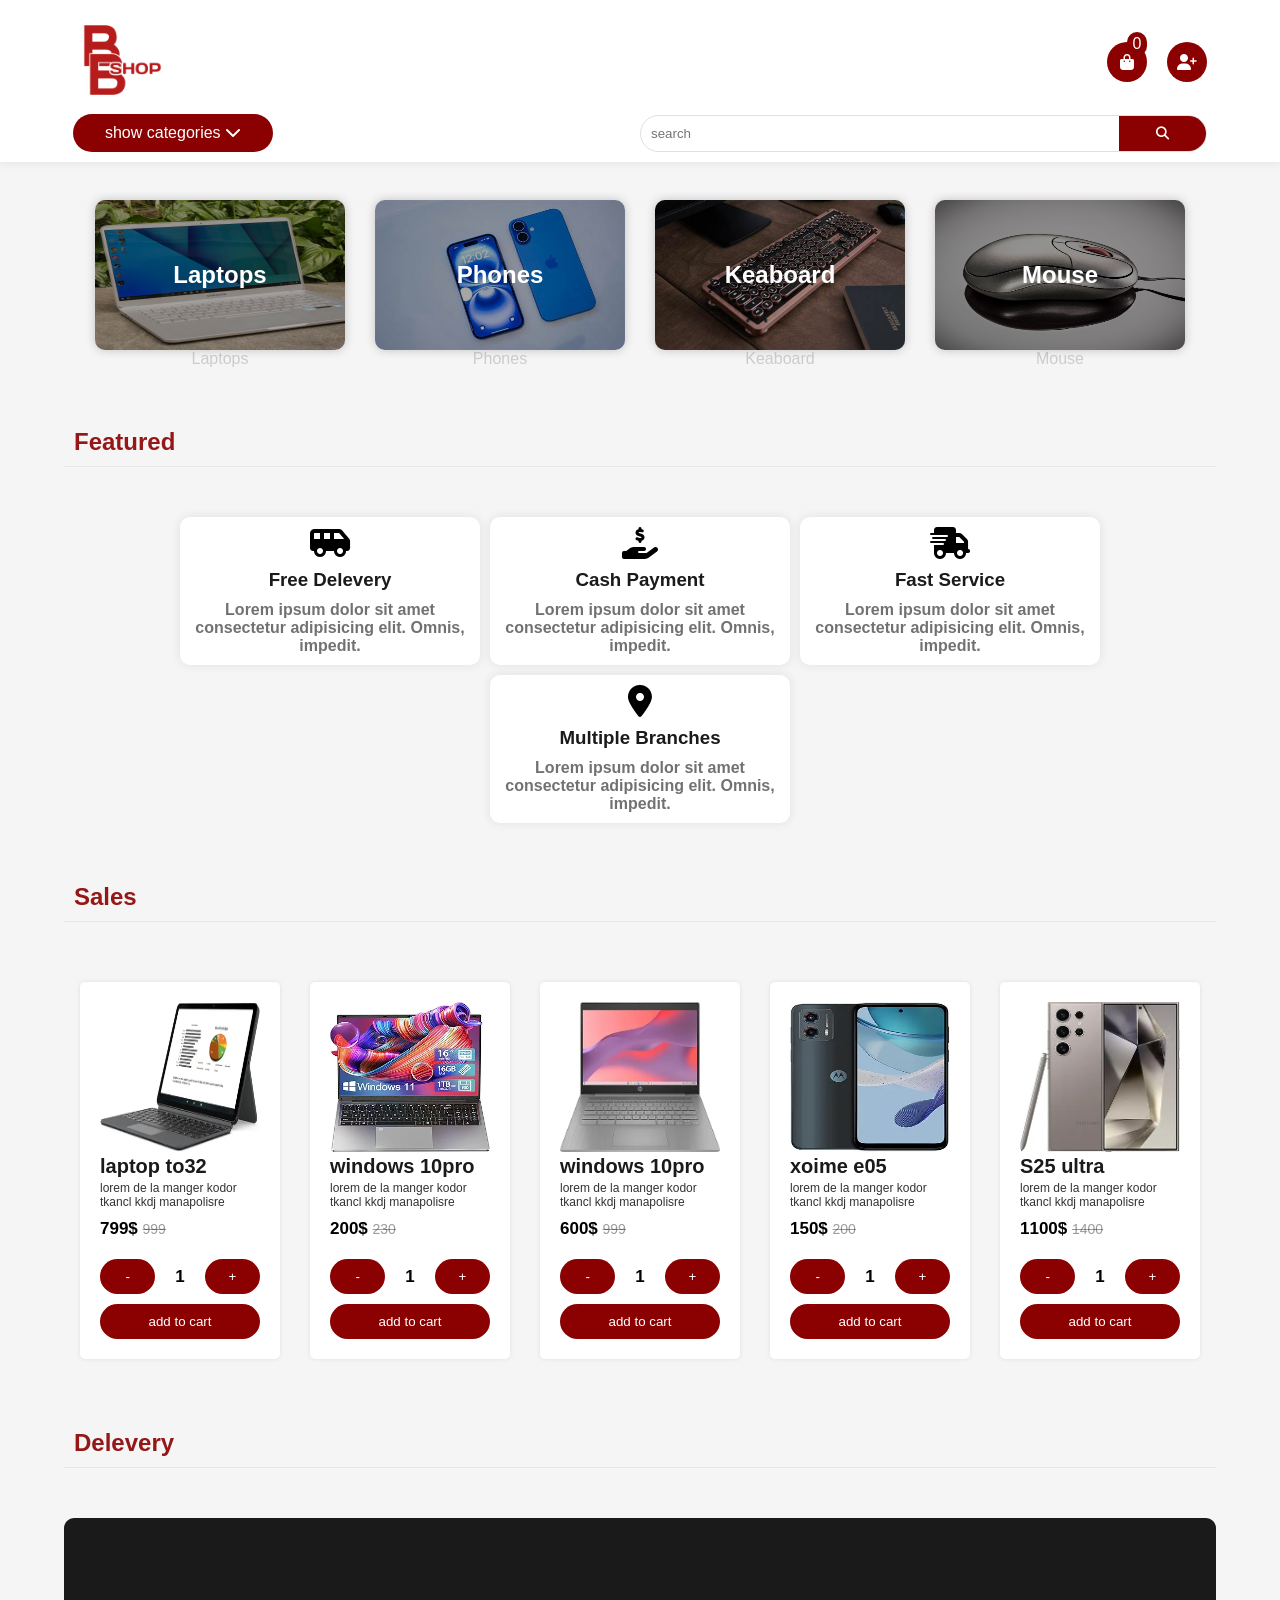
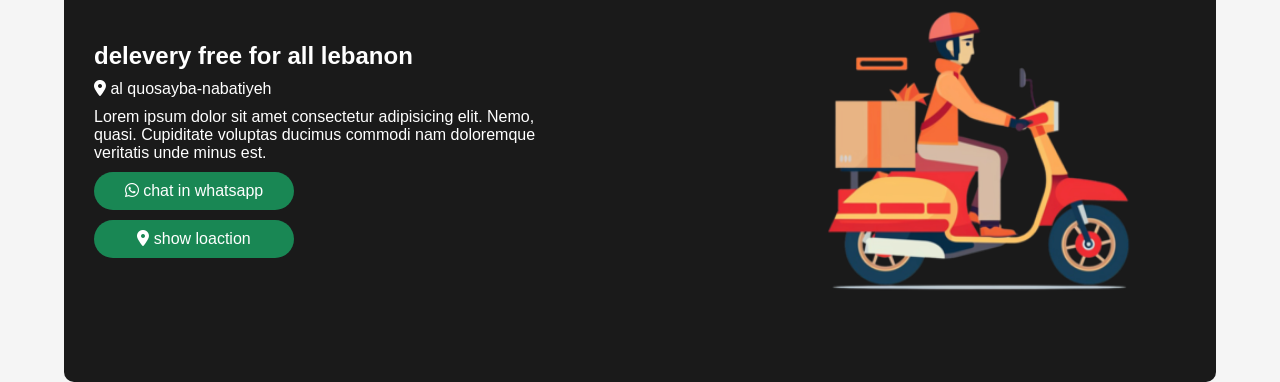
<file: index.html>
<!DOCTYPE html>
<html lang="en">
  <head>
    <meta charset="UTF-8" />
    <meta name="viewport" content="width=device-width, initial-scale=1.0" />
    <title>BB SHOP</title>

    <!-- Font Awesome -->
    <link
      rel="stylesheet"
      href="https://cdnjs.cloudflare.com/ajax/libs/font-awesome/6.5.0/css/all.min.css"
      integrity="sha512-..."
      crossorigin="anonymous"
      referrerpolicy="no-referrer"
    />
    <link rel="stylesheet" href="https://cdn.jsdelivr.net/npm/swiper@11/swiper-bundle.min.css" />

    <!-- CSS Styles -->
    <link rel="stylesheet" href="css/style.css" />
    <link rel="icon" href="img/logo.png">
  </head>
  <body>
    <header>
      <div class="container">
        <div class="top">
          <div class="logo">
            <a href="index.html">

                <img src="img/logo.png" alt="" />
            </a>
          </div>
          <div class="icons">
            <div class="shop_icons icon" onclick="openItemCard()">
              <i class="fa-solid fa-bag-shopping"></i>
              <span class="shop_count"> 0 </span>
            </div>
            <div class="login_icon icon">
                <i class="fa-solid fa-user-plus"></i>
            </div>
           
          </div>
        </div>
        <div class="bottom">
            <div class="category">
             <div class="category_btn" onclick="showCategoryBtn()">
  show categories <i class="fa-solid fa-chevron-down"></i>
</div>

                <div class="category_nav">
                    <a href="all_items.html">all categories</a>
                    <a href="laptop.html"><i class="fa-solid fa-laptop"></i> laptop</a>
                    <a href=""><i class="fa-solid fa-bolt-lightning"></i> charges</a>
                    <a href="phone.html"><i class="fa-solid fa-mobile"></i> mobiles</a>
                    <a href=""><i class="fa-solid fa-keyboard"></i> keaboard</a>
                    <a href=""><i class="fa-solid fa-computer-mouse"></i> mouse</a>
                  
                </div>
            </div>
    <div class="search">
        <form action="">
            <input type="search" id="search_input" placeholder="search">
            <button type="submit"><i class="fa-solid fa-magnifying-glass"></i></button>
        </form>
    </div>
      </div>
    </header>
    <section class="item_card">
        <div class="close_item_card" onclick="closeItemCard()"><i class="fa-solid fa-circle-xmark"></i></div>
        <div class="top">
            <h1>Item in card</h1>
          <span>Item count:  <span class="item_count">0</span></span>
        </div>
        <div class="center">
         
          

        </div>
        <div class="bottom">
            <button>check out</button>
            <span>total: <span class="total">100$</span> </span>
        </div>
    </section>
   <section class="hero_category">
    <div class="container">

        <div class="card">
            <a href="">
                <div class="img">
        <div class="abso_card">
            <h2>laptops</h2>
        </div>

        <img src="img/ca_1.webp" alt="">
    </div>
                <p>laptops</p>
            </a>
            </div>
   
        <div class="card">
            <a href="">
                <div class="img">
        <div class="abso_card">
            <h2>Phones</h2>
        </div>

        <img src="img/ca_3.jpg" alt="">
    </div>
                <p>Phones</p>
            </a>
            </div>
        <div class="card">
            <a href="">
                <div class="img">
        <div class="abso_card">
            <h2>keaboard</h2>
        </div>

        <img src="img/ca_4jpg.jpg" alt="">
    </div>
                <p>keaboard</p>
            </a>
            </div>
   
        <div class="card">
            <a href="">
                <div class="img">
        <div class="abso_card">
            <h2>mouse</h2>
        </div>

        <img src="img/ca_5.webp" alt="">
    </div>
                <p>mouse</p>
            </a>
            </div>
   
    </div>
    </section>
<section class="featured">
    <div class="container">
        <div class="sec_title">
            <h1>featured</h1>
        </div>
        <div class="featured_cards">
            <div class="card">
                <i class="fa-solid fa-van-shuttle"></i>
                <div class="content">
                    <h3>free delevery</h3>
                    <p>Lorem ipsum dolor sit amet consectetur adipisicing elit. Omnis, impedit.</p>
                </div>
            </div>
            
            <div class="card">
                <i class="fa-solid fa-hand-holding-dollar"></i>
                <div class="content">
                    <h3>cash payment</h3>
                    <p>Lorem ipsum dolor sit amet consectetur adipisicing elit. Omnis, impedit.</p>
                </div>
            </div>
            
            <div class="card">
                <i class="fa-solid fa-truck-fast"></i>                <div class="content">
                    <h3>fast service</h3>
                    <p>Lorem ipsum dolor sit amet consectetur adipisicing elit. Omnis, impedit.</p>
                </div>
            </div>
            
            <div class="card">
                <i class="fa-solid fa-location-dot"></i>            <div class="content">
                    <h3>Multiple branches</h3>
                    <p>Lorem ipsum dolor sit amet consectetur adipisicing elit. Omnis, impedit.</p>
                </div>
            </div>
  

        </div>
        
    </div>
</section>
<section class="sale">
    <div class="container">

        <div class="sec_title">
            <h1>sales</h1>
        </div>
        <div class="products product_sales">
          
          
         
        </div>
    </div>
</section>
<section class="delevery">
 <div class="container">
    <div class="sec_title">
        <h1>delevery</h1>
    </div>
    <div class="content">
        <div class="text">
            <h1>delevery free for all lebanon</h1>
            <p><i class="fa-solid fa-location-dot"></i> al quosayba-nabatiyeh</p>
            <p>Lorem ipsum dolor sit amet consectetur adipisicing elit. Nemo, quasi. Cupiditate voluptas ducimus commodi nam doloremque veritatis unde minus est.</p>
            <a href=""><i class="fa-brands fa-whatsapp"></i> chat in whatsapp</a>
            <a href=""><i class="fa-solid fa-location-dot"></i> show loaction</a>
        </div>
        <div class="img">
            <img src="img/delevery.png" alt="">
        </div>
    </div>
 </div>
</section>
<script src="js/sales.js"></script>
    <script src="https://cdn.jsdelivr.net/npm/swiper@11/swiper-bundle.min.js"></script>
    <script src="js/swiperL.js"></script>
    <script src="js/index.js"></script>
  </body>
</html>
</file>
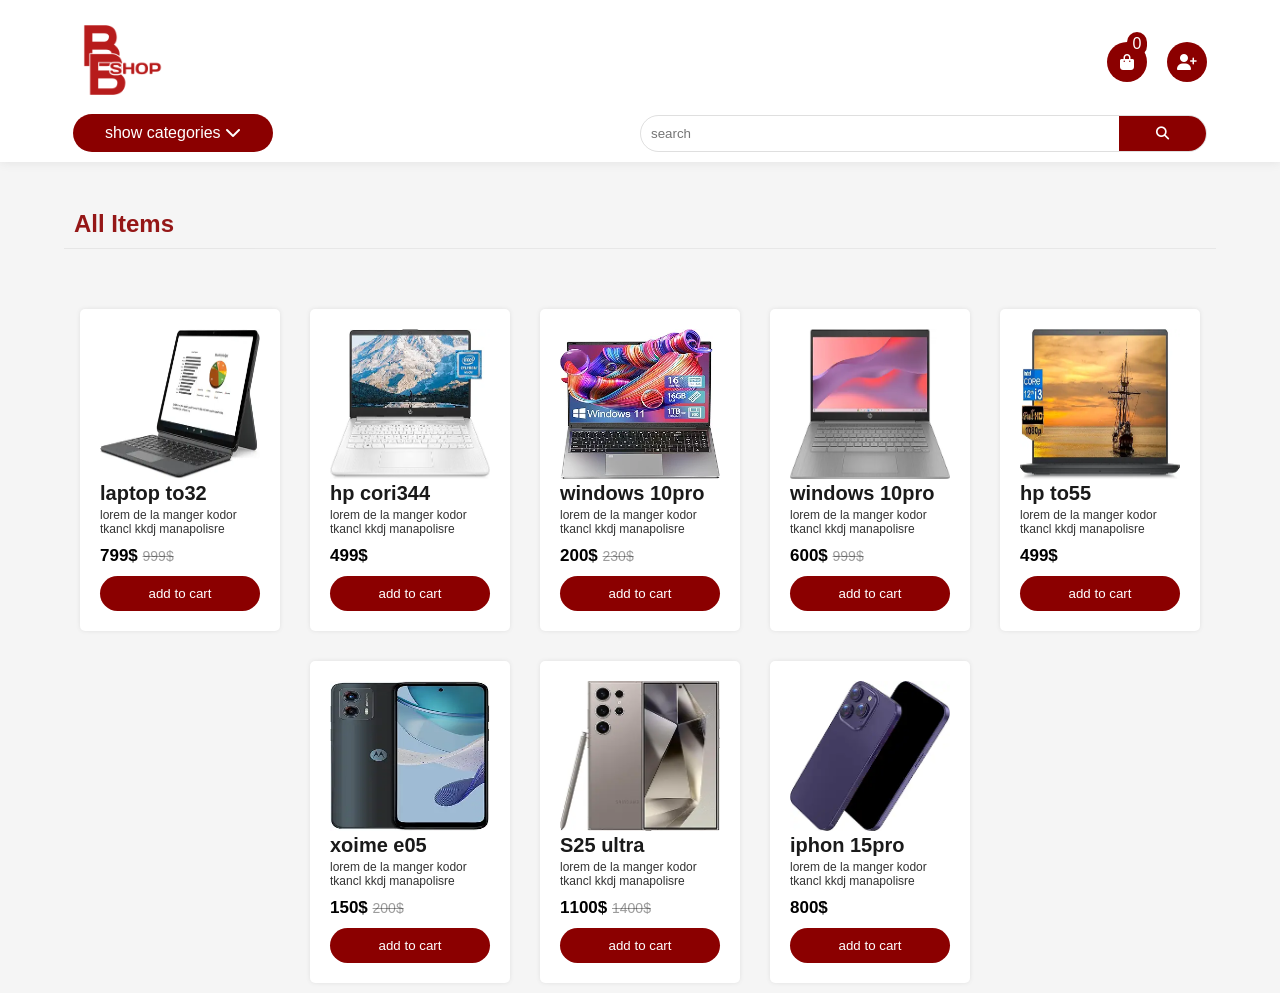
<file: all_items.html>
<!DOCTYPE html>
<html lang="en">
  <head>
    <meta charset="UTF-8" />
    <meta name="viewport" content="width=device-width, initial-scale=1.0" />
    <title>BB SHOP</title>

    <!-- Font Awesome -->
    <link
      rel="stylesheet"
      href="https://cdnjs.cloudflare.com/ajax/libs/font-awesome/6.5.0/css/all.min.css"
      integrity="sha512-..."
      crossorigin="anonymous"
      referrerpolicy="no-referrer"
    />
    <link rel="stylesheet" href="https://cdn.jsdelivr.net/npm/swiper@11/swiper-bundle.min.css" />

    <!-- CSS Styles -->
    <link rel="stylesheet" href="css/style.css" />
    <link rel="icon" href="img/logo.png">
  </head>
  <body>
    <header>
      <div class="container">
        <div class="top">
          <div class="logo">
            <a href="index.html">

                <img src="img/logo.png" alt="" />
            </a>
          </div>
          <div class="icons">
            <div class="shop_icons icon" onclick="openItemCard()">
              <i class="fa-solid fa-bag-shopping"></i>
              <span class="shop_count"> 0 </span>
            </div>
            <div class="login_icon icon">
                <i class="fa-solid fa-user-plus"></i>
            </div>
           
          </div>
        </div>
        <div class="bottom">
            <div class="category">
             <div class="category_btn" onclick="showCategoryBtn()">
  show categories <i class="fa-solid fa-chevron-down"></i>
</div>

                <div class="category_nav">
                    <a href="">all categories</a>
                    <a href=""><i class="fa-solid fa-laptop"></i> laptop</a>
                    <a href=""><i class="fa-solid fa-bolt-lightning"></i> charges</a>
                    <a href=""><i class="fa-solid fa-mobile"></i> mobiles</a>
                    <a href=""><i class="fa-solid fa-keyboard"></i> keaboard</a>
                    <a href=""><i class="fa-solid fa-computer-mouse"></i> mouse</a>
                  
                </div>
            </div>
    <div class="search">
        <form action="">
            <input type="search" id="search_input" placeholder="search">
            <button type="submit"><i class="fa-solid fa-magnifying-glass"></i></button>
        </form>
    </div>
      </div>
    </header>
    <section class="item_card">
        <div class="close_item_card" onclick="closeItemCard()"><i class="fa-solid fa-circle-xmark"></i></div>
        <div class="top">
            <h1>Item in card</h1>
          <span>Item count:  <span class="item_count">0</span></span>
        </div>
        <div class="center">
         
          

        </div>
        <div class="bottom">
            <button>check out</button>
            <span>total: <span class="total">100$</span> </span>
        </div>
    </section>
<section class="sale">
    <div class="container">

        <div class="sec_title">
            <h1>All items</h1>
        </div>
        <div class="products all_product">
          
          
         
        </div>
    </div>
</section>

<script src="js/all.js"></script>
    <script src="https://cdn.jsdelivr.net/npm/swiper@11/swiper-bundle.min.js"></script>
    <script src="js/swiperL.js"></script>
    <script src="js/index.js"></script>
  </body>
</html>
</file>
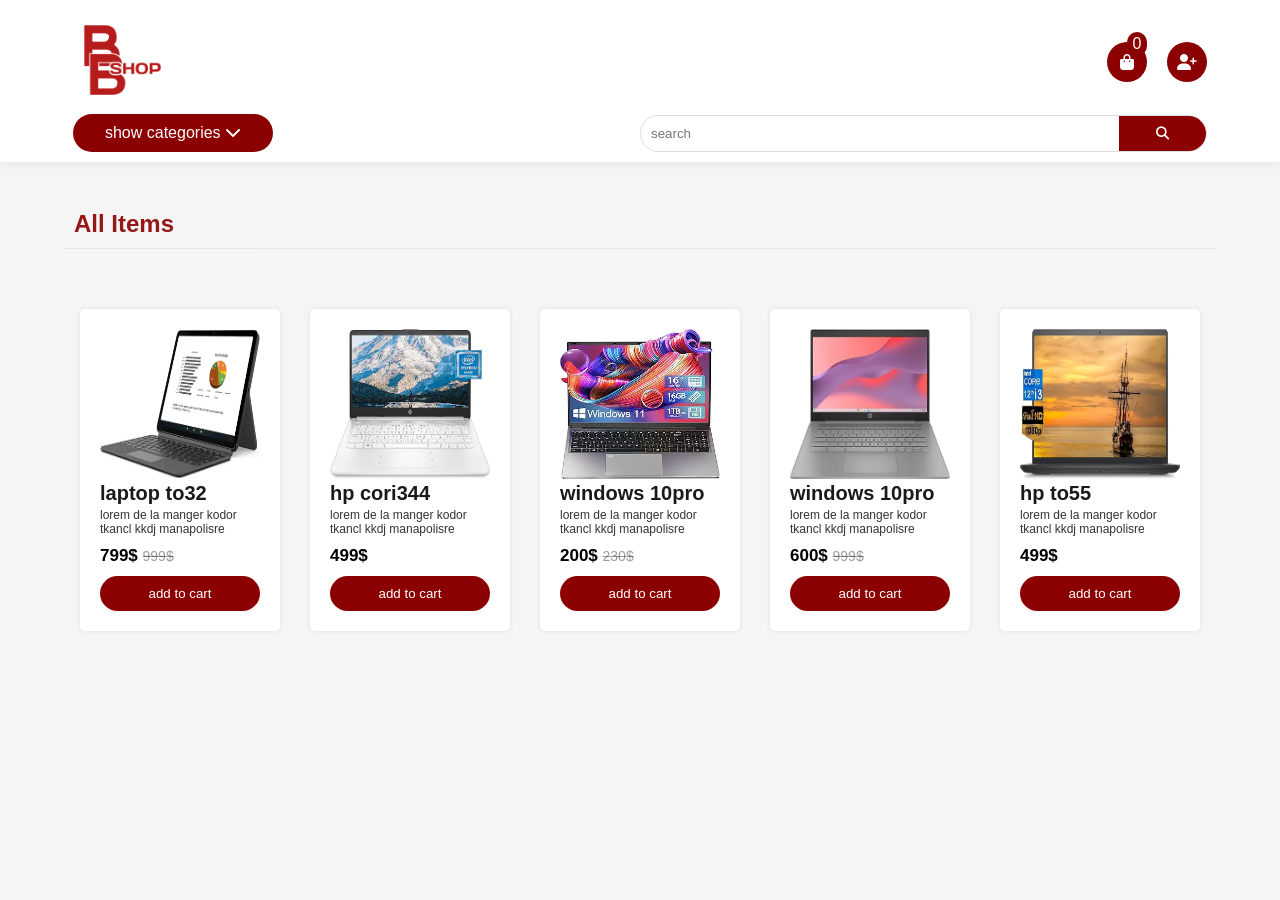
<file: laptop.html>
<!DOCTYPE html>
<html lang="en">
  <head>
    <meta charset="UTF-8" />
    <meta name="viewport" content="width=device-width, initial-scale=1.0" />
    <title>BB SHOP</title>

    <!-- Font Awesome -->
    <link
      rel="stylesheet"
      href="https://cdnjs.cloudflare.com/ajax/libs/font-awesome/6.5.0/css/all.min.css"
      integrity="sha512-..."
      crossorigin="anonymous"
      referrerpolicy="no-referrer"
    />
    <link rel="stylesheet" href="https://cdn.jsdelivr.net/npm/swiper@11/swiper-bundle.min.css" />

    <!-- CSS Styles -->
    <link rel="stylesheet" href="css/style.css" />
    <link rel="icon" href="img/logo.png">
  </head>
  <body>
    <header>
      <div class="container">
        <div class="top">
          <div class="logo">
            <a href="index.html">

                <img src="img/logo.png" alt="" />
            </a>
          </div>
          <div class="icons">
            <div class="shop_icons icon" onclick="openItemCard()">
              <i class="fa-solid fa-bag-shopping"></i>
              <span class="shop_count"> 0 </span>
            </div>
            <div class="login_icon icon">
                <i class="fa-solid fa-user-plus"></i>
            </div>
           
          </div>
        </div>
        <div class="bottom">
            <div class="category">
             <div class="category_btn" onclick="showCategoryBtn()">
  show categories <i class="fa-solid fa-chevron-down"></i>
</div>

                <div class="category_nav">
                    <a href="">all categories</a>
                    <a href=""><i class="fa-solid fa-laptop"></i> laptop</a>
                    <a href=""><i class="fa-solid fa-bolt-lightning"></i> charges</a>
                    <a href=""><i class="fa-solid fa-mobile"></i> mobiles</a>
                    <a href=""><i class="fa-solid fa-keyboard"></i> keaboard</a>
                    <a href=""><i class="fa-solid fa-computer-mouse"></i> mouse</a>
                  
                </div>
            </div>
    <div class="search">
        <form action="">
            <input type="search" id="search_input" placeholder="search">
            <button type="submit"><i class="fa-solid fa-magnifying-glass"></i></button>
        </form>
    </div>
      </div>
    </header>
    <section class="item_card">
        <div class="close_item_card" onclick="closeItemCard()"><i class="fa-solid fa-circle-xmark"></i></div>
        <div class="top">
            <h1>Item in card</h1>
          <span>Item count:  <span class="item_count">0</span></span>
        </div>
        <div class="center">
         
          

        </div>
        <div class="bottom">
            <button>check out</button>
            <span>total: <span class="total">100$</span> </span>
        </div>
    </section>
<section class="sale">
    <div class="container">

        <div class="sec_title">
            <h1>All items</h1>
        </div>
        <div class="products laptop">
          
          
         
        </div>
    </div>
</section>

<script src="js/laptop.js"></script>
    <script src="https://cdn.jsdelivr.net/npm/swiper@11/swiper-bundle.min.js"></script>
    <script src="js/swiperL.js"></script>
    <script src="js/index.js"></script>
  </body>
</html>
</file>
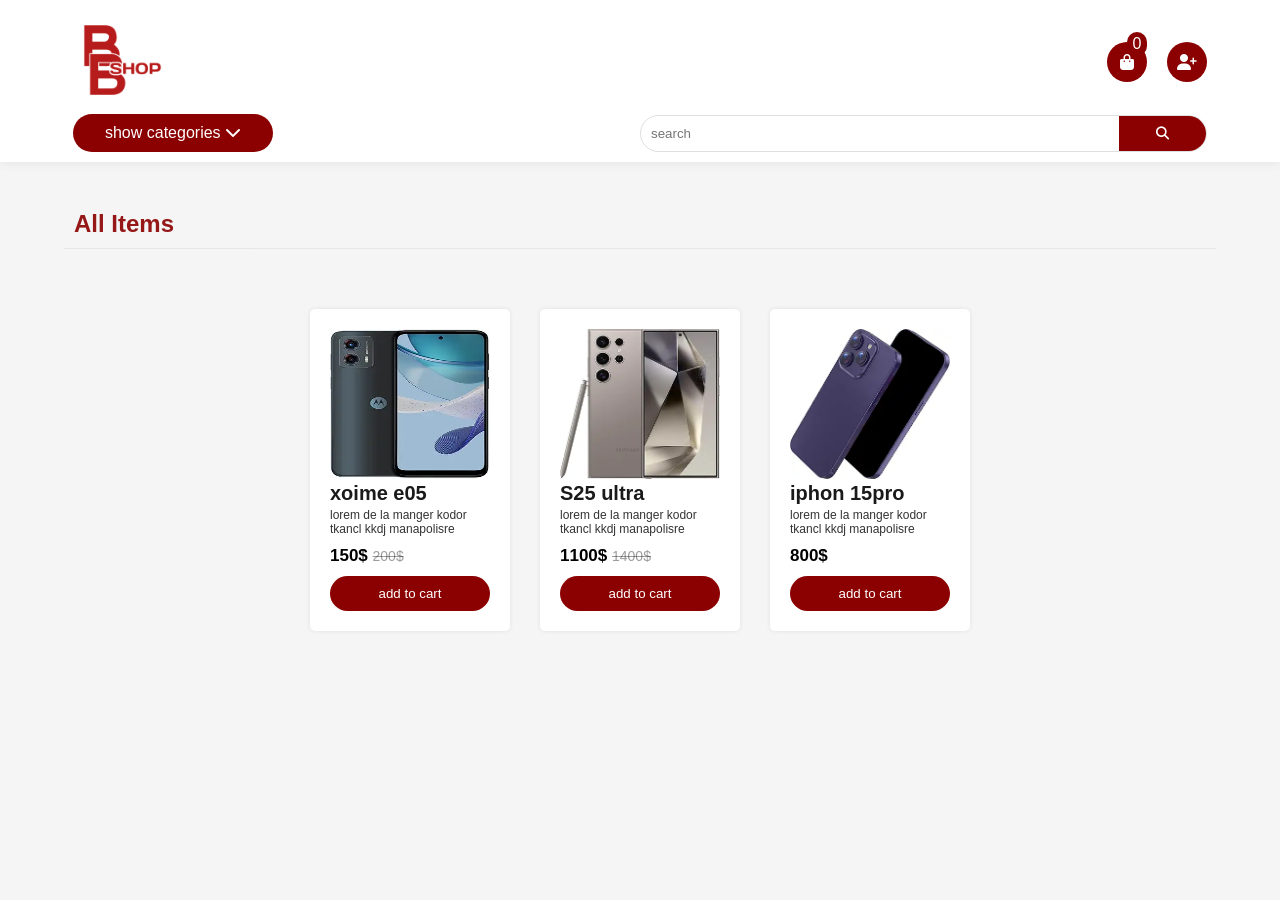
<file: phone.html>
<!DOCTYPE html>
<html lang="en">
  <head>
    <meta charset="UTF-8" />
    <meta name="viewport" content="width=device-width, initial-scale=1.0" />
    <title>BB SHOP</title>

    <!-- Font Awesome -->
    <link
      rel="stylesheet"
      href="https://cdnjs.cloudflare.com/ajax/libs/font-awesome/6.5.0/css/all.min.css"
      integrity="sha512-..."
      crossorigin="anonymous"
      referrerpolicy="no-referrer"
    />
    <link rel="stylesheet" href="https://cdn.jsdelivr.net/npm/swiper@11/swiper-bundle.min.css" />

    <!-- CSS Styles -->
    <link rel="stylesheet" href="css/style.css" />
    <link rel="icon" href="img/logo.png">
  </head>
  <body>
    <header>
      <div class="container">
        <div class="top">
          <div class="logo">
            <a href="index.html">

                <img src="img/logo.png" alt="" />
            </a>
          </div>
          <div class="icons">
            <div class="shop_icons icon" onclick="openItemCard()">
              <i class="fa-solid fa-bag-shopping"></i>
              <span class="shop_count"> 0 </span>
            </div>
            <div class="login_icon icon">
                <i class="fa-solid fa-user-plus"></i>
            </div>
           
          </div>
        </div>
        <div class="bottom">
            <div class="category">
             <div class="category_btn" onclick="showCategoryBtn()">
  show categories <i class="fa-solid fa-chevron-down"></i>
</div>

                <div class="category_nav">
                    <a href="">all categories</a>
                    <a href=""><i class="fa-solid fa-laptop"></i> laptop</a>
                    <a href=""><i class="fa-solid fa-bolt-lightning"></i> charges</a>
                    <a href=""><i class="fa-solid fa-mobile"></i> mobiles</a>
                    <a href=""><i class="fa-solid fa-keyboard"></i> keaboard</a>
                    <a href=""><i class="fa-solid fa-computer-mouse"></i> mouse</a>
                  
                </div>
            </div>
    <div class="search">
        <form action="">
            <input type="search" id="search_input" placeholder="search">
            <button type="submit"><i class="fa-solid fa-magnifying-glass"></i></button>
        </form>
    </div>
      </div>
    </header>
    <section class="item_card">
        <div class="close_item_card" onclick="closeItemCard()"><i class="fa-solid fa-circle-xmark"></i></div>
        <div class="top">
            <h1>Item in card</h1>
          <span>Item count:  <span class="item_count">0</span></span>
        </div>
        <div class="center">
         
          

        </div>
        <div class="bottom">
            <button>check out</button>
            <span>total: <span class="total">100$</span> </span>
        </div>
    </section>
<section class="sale">
    <div class="container">

        <div class="sec_title">
            <h1>All items</h1>
        </div>
        <div class="products phone">
          
          
         
        </div>
    </div>
</section>

<script src="js/phone.js"></script>
    <script src="https://cdn.jsdelivr.net/npm/swiper@11/swiper-bundle.min.js"></script>
    <script src="js/swiperL.js"></script>
    <script src="js/index.js"></script>
  </body>
</html>
</file>
<file: css/style.css>
:root {
  /* للألوان الأساسية */
  --color-primary: #8b0000; /* أحمر غامق */
  --color-secondary: #005f73; /* أزرق مائل للأخضر */
  --color-accent: #bb1000; /* برتقالي وردي */
  --color-success: #198754; /* أخضر نجاح */
  --color-warning: #ffc107; /* أصفر تحذير */
  --color-danger: #b90316; /* أحمر خطر */
  --color-info: #0dcaf0; /* أزرق معلومات */

  /* للنصوص */
  --text-default: #222;
  --text-muted: #666;
  --text-light: #999;
  --text-inverse: #fff;
  --text-link: #8b0000;
  --text-heading: #1a1a1a;

  /* للخلفيات */
  --bg-body: #f5f5f5;
  --bg-light: #ffffff;
  --bg-dark: #1a1a1a;
  --bg-muted: #e9ecef;
  --bg-accent: #ffe5e5;

  /* للحدود */
  --border-default: #ccc;
  --border-light: #e0e0e0;
  --border-dark: #333;

  /* للهوفر */
  --hover-primary: #a30000;
  --hover-link: #a30000;
  --hover-muted: #d4d4d4;

  /* شفافيات */
  --overlay-dark: rgba(0, 0, 0, 0.5);
  --overlay-light: rgba(255, 255, 255, 0.7);
}
p {
  color: var(--text-default);
}

a {
  color: var(--border-dark);
  text-decoration: none;
}

body {
  background-color: var(--bg-body);
}
* {
  margin: 0;
  padding: 0;
  box-sizing: border-box;
  scroll-behavior: smooth;
  font-family: sans-serif;
}
body {
  background-color: var(--bg-body);
  margin-top: 200px;
}
.container {
  width: 90%;
  margin: 0 auto;
}
img {
  width: 100%;
  height: 100%;
}
.sec_title {
  color: var(--color-primary);
  opacity: 0.9;
  border-bottom: 1px solid rgba(0, 0, 0, 0.067);
  text-transform: capitalize;
  margin: 50px 0;
  padding: 10px;
}
/* ==header */
header {
  position: fixed;
  top: 0;
  right: 0;
  left: 0;
  background-color: white;
  padding: 10px;
  box-shadow: 0px 0px 10px var(--border-light);
  z-index: 200;
}
header .container .top {
  display: flex;
  align-items: center;
  justify-content: space-between;
}

header .container .top .logo {
  width: 100px;
}

header .container .top .icons {
  display: flex;
  gap: 20px;
}
header .container .top .icons .icon {
  background-color: var(--color-primary);
  color: white;
  width: 40px;
  height: 40px;
  display: flex;
  align-items: center;
  justify-content: center;
  padding: 10px;
  border-radius: 40px;
  cursor: pointer;
}
header .container .top .icons .icon:hover {
  background-color: var(--color-danger);
}
header .container .top .icons .shop_icons {
  position: relative;
}
header .container .top .icons .shop_icons span {
  position: absolute;
  background-color: var(--color-primary);
  padding: 3px;
  top: -10px;
  right: 0px;
  width: 20px;
  text-align: center;
  border-radius: 50px;
}

header .container .bottom .category {
  display: flex;
  flex-direction: column;
  position: relative;
  width: 200px;
}
header .container .bottom .category .category_btn {
  background-color: var(--color-primary);
  width: 200px;
  color: white;
  text-align: center;
  padding: 10px;
  display: inline-block;
  border-radius: 20px;
  cursor: pointer;
  transition: 0.2s;
}

header .container .category .category_btn:hover {
  background-color: var(--color-danger);
}
header .container .bottom .category .category_nav {
  position: absolute;
  transition: 0.5s;
  display: flex;
  flex-direction: column;
  gap: 10px;
  background-color: white;
  padding: 10px;
  width: 100%;
  bottom: -320px;
  border-radius: 20px;
  transform: translateY(-100px);
  opacity: 0;
  display: none;
  transition: 1s;
  box-shadow: 0px 0px 10px var(--border-light);
}
header .container .bottom .category .category_nav.active {
  transform: translateY(0px);
  opacity: 1;
  display: flex;
}
header .container .bottom .category .category_nav a {
  border-bottom: 1px solid var(--border-light);
  padding: 10px;
}
header .container .bottom .category .category_nav a:last-child {
  border: none;
}
header .container .bottom .category .category_nav a:hover {
  background-color: var(--border-default);
}
header .container .bottom {
  display: flex;
  align-items: center;
  justify-content: space-between;
}
header .container .bottom .search {
  display: flex;
  width: 50%;
}
header .container .bottom .search form {
  width: 100%;
  display: flex;
  align-items: center;
  border: 1px solid rgba(73, 73, 73, 0.171);
  border-radius: 30px;
  overflow: hidden;
}
header .container .bottom .search form input {
  width: 100%;
  padding: 10px;
  border: 0;
  background-color: transparent;
  outline: 0;
}
header .container .bottom .search form input:focus{
  border: 1px solid var(--hover-primary);
}
header .container .bottom .search form button {
  padding: 10px;
  background-color: var(--color-primary);
  color: white;
  cursor: pointer;
  border: 0;
  outline: 0;
  width: 100px;
}
header .container .bottom .search form button:hover {
  background-color: var(--color-danger);
}
.item_card {
  position: fixed;
  z-index: 3;
  top: 0;
  right: -800px;
  width: 500px;
  background-color: white;
  padding: 30px;
  margin: 20px;
  box-shadow: 0px 0px 10px var(--border-light);
  border-radius: 20px;
  transition: 0.5s;
  z-index: 300;
}
.item_card.active {
  right: 0;
}
.item_card .top {
  display: flex;
  justify-content: space-between;
  align-items: center;
  margin-bottom: 10px;
}
.item_card .top h1 {
  color: var(--color-primary);
}
.item_card .center {
  display: flex;
  flex-direction: column;
  gap: 10px;
  margin: 10px 0;
  border-top: 1px solid var(--border-light);
  border-bottom: 1px solid var(--border-light);
  padding: 10px;
  height: 70vh;
  overflow-x: auto;
}
.item_card .center .card {
  display: flex;
  justify-content: space-between;
  align-items: center;
  border-bottom: 1px solid rgba(0, 0, 0, 0.059);
  padding: 10px;
}
.item_card .center .card:last-child {
  border: 0;
}
.item_card .center .card .img {
  width: 130px;
  height: 80px;
}
.item_card .bottom {
  display: flex;
  justify-content: space-between;
  margin-top: 10px;
  align-items: center;
}
.item_card .bottom button {
  width: 200px;
  padding: 10px;
  background-color: var(--color-primary);
  color: white;
  border: 0;
  border-radius: 20px;
  cursor: pointer;
  transition: 0.4s;
}
.item_card .bottom button:hover {
  background-color: var(--color-danger);
}
.close_item_card {
  position: absolute;
  right: -10px;
  top: -10px;
  background-color: var(--color-primary);

  color: white;
  display: flex;
  align-items: center;
  justify-content: center;
  font-size: 23px;
  border-radius: 50%;
  cursor: pointer;
  height: 30px;
  width: 30px;
}
.close_item_card:hover {
  background-color: var(--color-danger);
}
.item_card .center .card .content i {
  cursor: pointer;
  margin-left: 10px;
}
.item_card .center .card .content i:hover {
  color: var(--color-primary);
}
/* hero_category */
.hero_category .container {
  display: flex;
  gap: 30px;
  flex-wrap: wrap;
  justify-content: center;
}
.hero_category .card {
  display: flex;
  justify-content: center;
  flex-direction: column;
  text-align: center;
  width: 250px;
  transition: 0.5s;
  position: relative;
}
.hero_category .card .img {
  height: 150px;
  border-radius: 10px;
  box-shadow: 0px 0px 10px rgba(136, 136, 136, 0.484);
  transition: 0.5s;
  overflow: hidden;
}
.hero_category .card .img img {
  transition: 0.7s;
}
.hero_category .card:hover .img img {
  scale: 1.1;
}
.hero_category .card p {
  text-transform: capitalize;
  color: var(--border-default);
}

.abso_card {
  position: absolute;
  top: 0;
  right: 0;
  left: 0;
  bottom: 0;
  background-color: rgba(0, 0, 0, 0.34);
  display: flex;
  align-items: center;
  justify-content: center;
  color: white;
  transition: 0.5s;
}
.hero_category .img {
  position: relative;
}
.hero_category .card:hover .abso_card {
  opacity: 0;
}
.hero_category .card .abso_card h2 {
  text-transform: capitalize;
}
/* ==featured */
.featured {
  margin-top: 50px;
}
.featured_cards {
  display: flex;
  gap: 10px;
  justify-content: center;
  margin-top: 20px;
  flex-wrap: wrap;
}
.featured_cards .card {
  background-color: white;
  text-align: center;
  padding: 10px;
  border-radius: 10px;
  box-shadow: 0px 0px 10px var(--border-light);
  transition: 0.3s;
  width: 300px;
}
.featured_cards .card:hover {
  box-shadow: 0 0 0 transparent;
  transform: translateY(-4px);
}
.featured_cards .card i {
  font-size: 32px;
  margin-bottom: 10px;
}
.featured_cards .card .content {
  display: flex;
  flex-direction: column;
  gap: 10px;
}
.featured_cards .card .content h3 {
  color: var(--bg-dark);
  text-transform: capitalize;
}
.featured_cards .card .content p {
  color: rgba(0, 0, 0, 0.557);
  font-weight: bold;
}

/* products */
.products {
  display: flex;
  padding: 10px;
flex-wrap: wrap;
  gap: 30px;
  justify-content: center;
}
.products .card {
  width: 200px;
  background-color: white;
  padding: 20px;
  box-shadow: 0px 0px 4px var(--border-light);
  border-radius: 5px;

}
.products .card .content {
  display: flex;
  flex-direction: column;
  gap: 10px;
}
.products .card .content h1 {
  color: var(--bg-dark);
  font-size: 20px;
  margin: 3px 0;
}
.products .card .content p {
  color: var(--border-dark);
  margin-bottom: 10px;
  font-size: 12px;
}
.products .card .content span {
  font-weight: bold;
  font-size: 17px;
}
.products .card .content span small {
  font-weight: normal;
  text-decoration: line-through;
  color: rgba(0, 0, 0, 0.39);
  font-size: 14px;
}
.products .card .content .btns button {
  background-color: var(--color-primary);
  color: white;
  width: 100%;
  padding: 10px;
  border: 0;
  outline: 0;
  border-radius: 20px;
  cursor: pointer;
  transition: 0.3s;
}
.products .card .content .btns button:hover {
  background-color: var(--color-danger);
}
.products .card  .img{
  height: 150px;
  overflow: hidden;
transition: 0.4s;
}
.products .card:hover  .img img{
  transition: 0.5s ease-in-out;

}
.products .card:hover  .img img{
width: 220px;
height: 180px;

}
.products .card:hover{
  box-shadow: none;
}
.quantity{
  display: flex;
  align-items: center;
  margin: 10px 0;
  gap: 20px;
}
.quantity button{
  width: 100px;
}
/* ==delevery */
.delevery .content{
  display: flex;
  justify-content: space-between;
  align-items: center;
  background-color: var(--bg-dark);
  color: white;
  padding: 30px;
  border-radius: 10px;
  display: flex;
  
}
.delevery .content .img{
  width: 400px;
}
.delevery .content .text{
  display: flex;
  flex-direction: column;
  width: 44%;
  
}
.delevery .content p{
  color: var(--bg-light);
  margin-top: 10px;
}
.delevery .content a{
  margin-top: 10px;
  padding: 10px;
  background-color: #198754;
  color: white;
width: 200px;
text-align: center;
border-radius: 20px;
transition: 0.3s;
}
.delevery .content a:hover{
  background-color: #1ab66d;
}
@media (max-width: 600px) {
  header .container .bottom {
    flex-direction: column;
    gap: 10px;
    width: 100%;
    justify-content: end;
  }
  header .container .bottom .search {
    width: 100%;
  }
  .item_card {
    position: fixed;
    z-index: 3;
    top: 0;
    right: -800px;
    width: 100%;
    background-color: white;
    padding: 30px;
    margin: 0px;
    box-shadow: 0px 0px 10px var(--border-light);
    border-radius: 0px;
    transition: 0.5s;
    z-index: 300;
  }
  .close_item_card {
    right: 5px;
    top: 5px;
  }
  .delevery .content{
    flex-direction: column;
    justify-content: start;
  }
  .delevery .content .text{
    width: 100%;
  }
  .center .card{
    flex-direction: column;
    gap: 20px
    ;
  }

}
</file>
